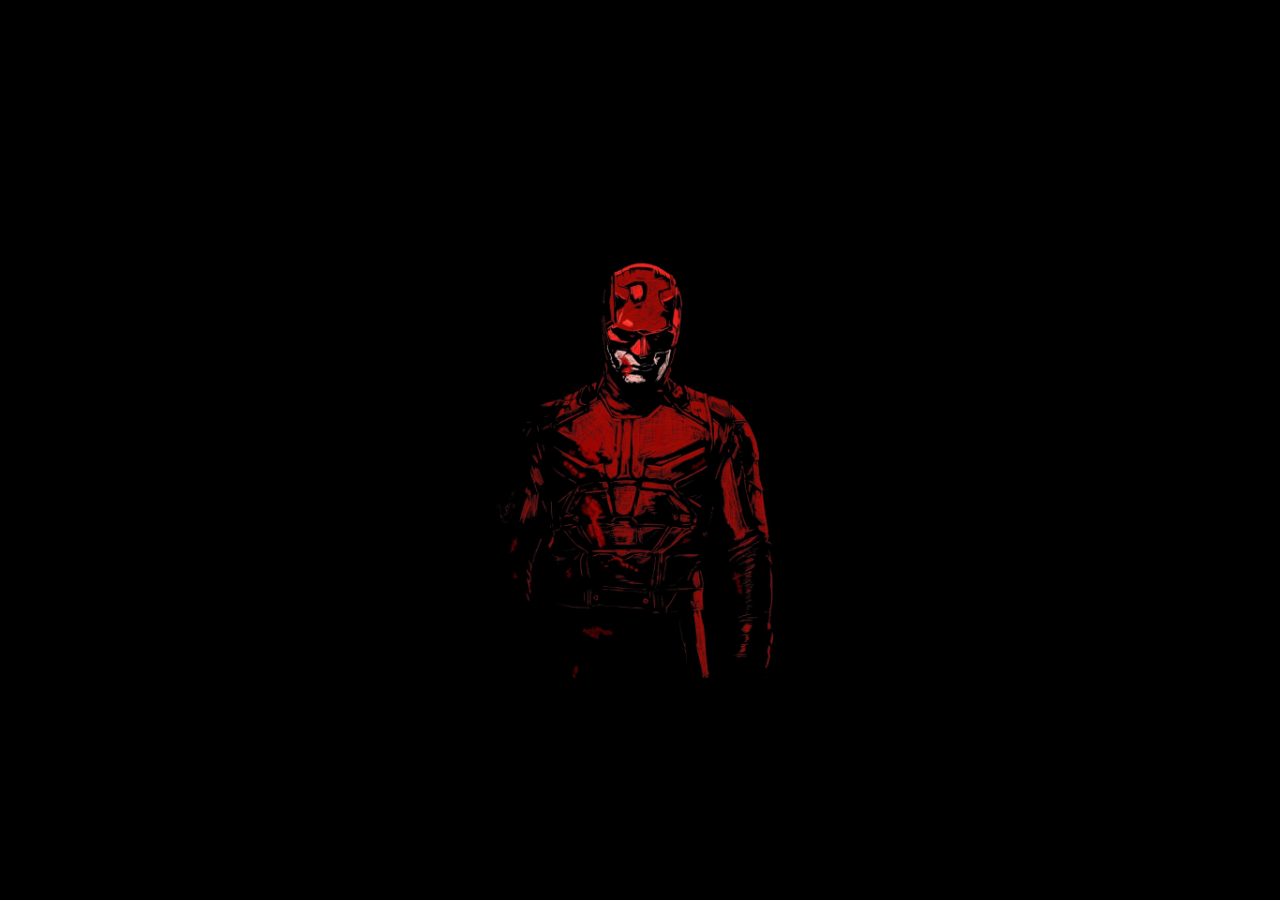
<file: Favoritos.html>
<html lang="es">

<head>
  <meta charset="UTF-8" />
  <meta http-equiv="X-UA-Compatible" content="IE=edge" />
  <meta name="viewport" content="width=device-width, initial-scale=1.0" />
  <!--Fontawesome-->
  <link rel="stylesheet" href="https://use.fontawesome.com/releases/v5.15.4/css/all.css"
    integrity="sha384-DyZ88mC6Up2uqS4h/KRgHuoeGwBcD4Ng9SiP4dIRy0EXTlnuz47vAwmeGwVChigm" crossorigin="anonymous">
  <!--Bootstrap CSS-->
  <link href="https://cdn.jsdelivr.net/npm/bootstrap@5.0.2/dist/css/bootstrap.min.css" rel="stylesheet"
    integrity="sha384-EVSTQN3/azprG1Anm3QDgpJLIm9Nao0Yz1ztcQTwFspd3yD65VohhpuuCOmLASjC" crossorigin="anonymous">
  <link rel="stylesheet" href="main.css" />
  <link rel="shortcut icon" href="Imagenes/Marvel-Hulk-1024x819.png" type="image/x-icon">
  
  <title>Favoritos</title>
</head>

<body>

  <main id="fav">
    <div id="contenedorPrincipalFav">
      <div class="d-flex flex-row d-flex justify-content-evenly" id="search">
        <input type="search" name="name" id="buscador" />

        <button id="cargarHeroes"><i class="fab fa-searchengin"></i></button>

      </div>

      <div class="container" id="contSupFav">
        <div id="filaFav" class="row">

        </div>
      </div>
    </div>

    <div id="space"></div>
  </main>

  <footer></footer>
  <script src="App.js"></script>
  <!--Bootstrap JS-->
  <script src="https://cdn.jsdelivr.net/npm/bootstrap@5.0.2/dist/js/bootstrap.bundle.min.js"
    integrity="sha384-MrcW6ZMFYlzcLA8Nl+NtUVF0sA7MsXsP1UyJoMp4YLEuNSfAP+JcXn/tWtIaxVXM"
    crossorigin="anonymous"></script>
  <script src="https://cdn.jsdelivr.net/npm/@popperjs/core@2.9.2/dist/umd/popper.min.js"
    integrity="sha384-IQsoLXl5PILFhosVNubq5LC7Qb9DXgDA9i+tQ8Zj3iwWAwPtgFTxbJ8NT4GN1R8p"
    crossorigin="anonymous"></script>
  <script src="https://cdn.jsdelivr.net/npm/bootstrap@5.0.2/dist/js/bootstrap.min.js"
    integrity="sha384-cVKIPhGWiC2Al4u+LWgxfKTRIcfu0JTxR+EQDz/bgldoEyl4H0zUF0QKbrJ0EcQF"
    crossorigin="anonymous"></script>
  
</body>

</html>
</file>
<file: main.css>
/*-- CSS RESET--*/
/* Box sizing rules */
*::before,
*::after {
  box-sizing: border-box;
}

/* Remove default padding */
ul[class],
ol li[class] {
  padding: 0;
  list-style-type: none;
  margin: 0;
}

/* Remove default margin */
body,
h1,
h2,
h3,
h4,
p,
li,
figure,
figcaption,
blockquote,
dl,
dd {
  margin: 0;
}

/* Set core body defaults */
body {
  min-height: 100vh;
  scroll-behavior: smooth;
  text-rendering: optimizeSpeed;
  line-height: 1;
  margin: 0;
  font-family: -apple-system, BlinkMacSystemFont, "Segoe UI", Roboto,
    "Helvetica Neue", Arial, sans-serif;
  font-size: 1rem;
  font-weight: 400;
  line-height: 1.2;
}

/* Make images easier to work with */

img {
  max-width: 100%;
}

/*--CSS RESET END--*/
/*--MODAL--*/
#errorModal {
  border-radius: 25px;
  text-align: center;
}

#modalConten {
  color: rgb(83, 80, 80, 6);
}

#modalClose {
  margin: 0.3em;
  font-size: 0.9em;
}

#imgModal {
  border-radius: 20px;
  width: 80%;
  align-items: center;
}

#emoticon {
  width: 6%;
}

/*--BACKGROUND--*/
main {
  min-height: 100vh;
  background: url("Imagenes/Daredevil.jpg");
  background-color: black;
  background-position: center;
  background-size: contain;
  background-repeat: no-repeat;
}

/*--BUSCADOR--*/
#contenedorPrincipalFav {
  display: none;
}

#search {
  width: 60%;
  margin: auto;
}
#buscador {
  width: 60%;
  height: 2.5em;
  margin: 3em auto;
  margin-bottom: 1em;
  border: solid 1px grey;
  border-radius: 26px;
  box-shadow: 10px 10px 30px rgb(0, 0, 0);
  background-color: black;
  text-align: center;
  font-size: 1.2em;
  font-weight: 700;
  font-family: 'Rampart One', cursive;
  color: rgb(223, 223, 223);
  position: relative;
}

::placeholder{
  color: rgb(177, 174, 174);
  font-size: 0.9em;
  padding-bottom: 1em;
  font-family: 'Special Elite', cursive;
  position: relative;
  top: -4;
  left: 0;
  
}
input:focus {
  outline: none;
}

#cargarHeroes {
  font-size: 1.8em;
  border: none;
  background-color: rgba(255, 255, 255, 0);
  border-radius: 100%;
  cursor: pointer;
  transition: all 1s;
  color: rgb(150, 150, 150);
  position: absolute;
  left: 870;
  top: 68;
}

#cargarHeroes:hover {
  transform: scale(1.06, 1.06);
  color: #8e0e00; /* fallback for old browsers */
  color: -webkit-linear-gradient(
    to right,
    #1f1c18,
    #8e0e00
  ); /* Chrome 10-25, Safari 5.1-6 */
  color: linear-gradient(
    to right,
    #1f1c18,
    #8e0e00
  ); /* W3C, IE 10+/ Edge, Firefox 16+, Chrome 26+, Opera 12+, Safari 7+ */
}

/*--CARD SUPER--*/

.card.flipCard {
  transform: rotateY(180deg);
}

.card {
  background-color: rgba(32, 32, 32, 0);
  transition: all 900ms;
  transform-style: preserve-3d;
  
}

#cardFront,
#cardBack {
  backface-visibility: hidden;
}

#cardFront {
  padding-top: 1em;
  border-radius: 10px;
  background-color: rgba(32, 32, 32, 0.9);
  color: white;
  margin: 0 1em auto;
  margin-bottom: 1em;
  height: 580px;
  width: 390px;
}

#cardBack {
  background: url("Imagenes/batmancomic.jpg");
  background-color: rgba(0, 0, 0);
  background-position: center;
  background-size: cover;
  background-repeat: no-repeat;
  padding-top: 1em;
  border-radius: 10px;
  border: 1px solid rgb(99, 98, 98);
  color: rgb(252, 252, 252);
  margin: 0 1em auto;
  margin-bottom: 1em;
  height: 580px;
  width: 390px;
  position: absolute;
  top: 0;
  left: 0;
  transform: rotateY(-180deg);
}
/*--ELEMENTOS CARD FRONT--*/
.card-tittle {
  margin-bottom: 1em;
  text-align: center;
}
#namePlace {
  text-align: center;
  
}

#imagen {
  border-radius: 18px;
  border: 1px solid rgb(153, 153, 153);
  width: 40%;
  
}

#biografia {
  text-align: center;
  text-decoration: underline;
  margin-bottom: 0.5em;
}



p {
  margin-left: 2em;
  
}
span {
  font-weight: bold;
  text-decoration: none;
}
/*--ELEMENTOS CARD BACK--*/
.card-tittle-hab{

  text-align: center;
  font-family: 'Rampart One', cursive;
  font-size: 2em;
  font-weight: bold;
  color: #8E0E00;  
  color: -webkit-linear-gradient(to right, #1F1C18, #8E0E00);  
  color: linear-gradient(to right, #1F1C18, #8E0E00); 
}



#parrafoHab {
  font-size: 1.6em;
  font-family: 'Rampart One', cursive;
  font-weight: bold;
  color: white;
 
  

}
#spanHab{
  font-size: 1.4em;
  color: white;
  /*color: #8E0E00;  
  color: -webkit-linear-gradient(to right, #1F1C18, #8E0E00);  
  color: linear-gradient(to right, #1F1C18, #8E0E00); */

}

/*--BOTONES--*/
#favDiv {
  text-align: center;
}
#buttonFav {
  width: 3.5em;
  height: 2.4em;
  text-align: center;
  color: white;
  background: #8e0e00; /* fallback for old browsers */
  background: -webkit-linear-gradient(
    to right,
    #1f1c18,
    #8e0e00
  ); /* Chrome 10-25, Safari 5.1-6 */
  background: linear-gradient(
    to right,
    #1f1c18,
    #8e0e00
  ); /* W3C, IE 10+/ Edge, Firefox 16+, Chrome 26+, Opera 12+, Safari 7+ */
  border: solid grey 1px;
  border-radius: 10px;
  margin: 1em;
  transition: all 0.5s;
}
#buttonFav:hover {
  transform: scale(1.08, 1.08);
  color: black;
  border: solid black 1px;
}

#buttonGirar {
  width: 3.5em;
  height: 2.4em;
  text-align: center;
  color: white;
  background: #333333;  /* fallback for old browsers */
  background: -webkit-linear-gradient(to bottom, #dd1818, #333333);  /* Chrome 10-25, Safari 5.1-6 */
  background: linear-gradient(to bottom, #dd1818, #333333); /* W3C, IE 10+/ Edge, Firefox 16+, Chrome 26+, Opera 12+, Safari 7+ */





  border: solid rgb(10, 10, 10) 1px;
  border-radius: 10px;
  margin: 1em auto;
  transition: all 0.5s;
  align-items: center;
}
#buttonGirar:hover {
  transform: scale(1.08, 1.08);
  color: black;
  border: solid rgb(145, 145, 145) 1px;
}

#space {
  height: 4em;
}

/*--media query que utiliza bootstrap por defecto--*/

@media screen and (min-width: 340px) and (max-width: 374px) {
  #buscador {
    width: 100%;
    

  }
  #buscador::placeholder{
  
    font-size: 0.5em;
    top: -6;
    
  }

  #cargarHeroes {
    font-size: 1.4em;
    left: 253;
    top: 70;
  }
  #cardFront {
    height: 460px;
    width: 280px;
  }

  #cardBack {
    height: 460px;
    width: 280px;
  }

  #namePlace {
    font-size: 1.03em;
  }
  #biografia {
    font-size: 1em;
  }
  p {
    font-size: 0.9em;
  }
  span {
    font-size: 0.8em;
  }
  #parrafoHab{
    font-size: 1.4em;
  }
  #spanHab{
    font-size: 1.2em;


  }
  #buttonFav {
    left: 200;
  }
}

@media screen and (min-width: 375px) and (max-width: 399px) {
  #buscador {
    width: 100%;
  }

  ::placeholder{
  
    font-size: 0.4em;
    top: -6;
    
  }

  #cargarHeroes {
    font-size: 1.4em;
    left: 280;
    top: 70;
  }
  #cardFront {
    height: 460px;
    width: 280px;
  }

  #cardBack {
    height: 460px;
    width: 280px;
  }
  #namePlace {
    font-size: 1.05em;
  }
  #biografia {
    font-size: 1em;
  }

  p {
    font-size: 1em;
  }
  span {
    font-size: 0.9em;
  }

  #parrafoHab{
    font-size: 1.4em;
  }
  #spanHab{
    font-size: 1.2em;


  }
  #buttonFav {
    left: 198;
  }
}

@media (min-width: 400px) and (max-width: 575px) {
  #buscador {
    width: 100%;
  }
  ::placeholder{
  
    font-size: 0.6em;
    top: -5;
    
  }
  #cargarHeroes {
    font-size: 1.3em;
    left: 295;
    top: 70;
  }

  #cardFront {
    height: 460px;
    width: 300px;
  }

  #cardBack {
    height: 460px;
    width: 300px;
  }
  #namePlace {
    font-size: 1.05em;
  }
  #biografia {
    font-size: 1em;
  }

  p {
    font-size: 1em;
  }
  span {
    font-size: 0.9em;
  }
  #buttonFav {
    left: 240;
  }
  #buttonFavMain {
    width: 12%;
    height: 6%;
  }
}


@media screen and (min-width: 760px) and (max-width:840px) {
  #buscador {
    width: 100%;
  }

  #cargarHeroes {
    font-size: 1.4em;
    left: 570;
    top: 70;
  }
  #cardFront {
    height: 520px;
    width: 340px;
  }

  #cardBack {
    height: 520px;
    width: 340px;
  }

  #datos {
    font-size: 1em;
  }
  #buttonFav {
    left: 210;
  }
}

@media screen and (min-width: 900px) and (max-width:1030px) {
  #datos {
    font-size: 1.3em;
  }

  #cargarHeroes {
    font-size: 1.4em;
    left: 660;
    top: 70;
  }
  #cardFront {
    height: 600px;
    width: 380px;
  }

  #cardBack {
    height: 600px;
    width: 380px;
  }
  #buttonFav {
    top: 0;
    left: 210;
  }
}
@media screen and (min-width: 1380px) and (max-width: 1919px) {
  #buscador {
    width: 60%;
    height: 3em;
  }

  #cargarHeroes {
    left: 990px;
    top: 72;
    font-size: 1.8em;
  }
  #card6 {
    height: 560px;
  }
}

@media screen and (min-width: 1920px) and (max-width: 1980px) {
  #buscador {
    width: 40%;
    height: 3em;
  }

  #cargarHeroes {
    font-size: 1.8em;
    left:1100;
    top: 72;

  }
  #cardFront {
    height: 550px;
    width: 360px;
  }

  #cardBack {
    height: 550px;
    width: 360px;
  }
}
</file>
